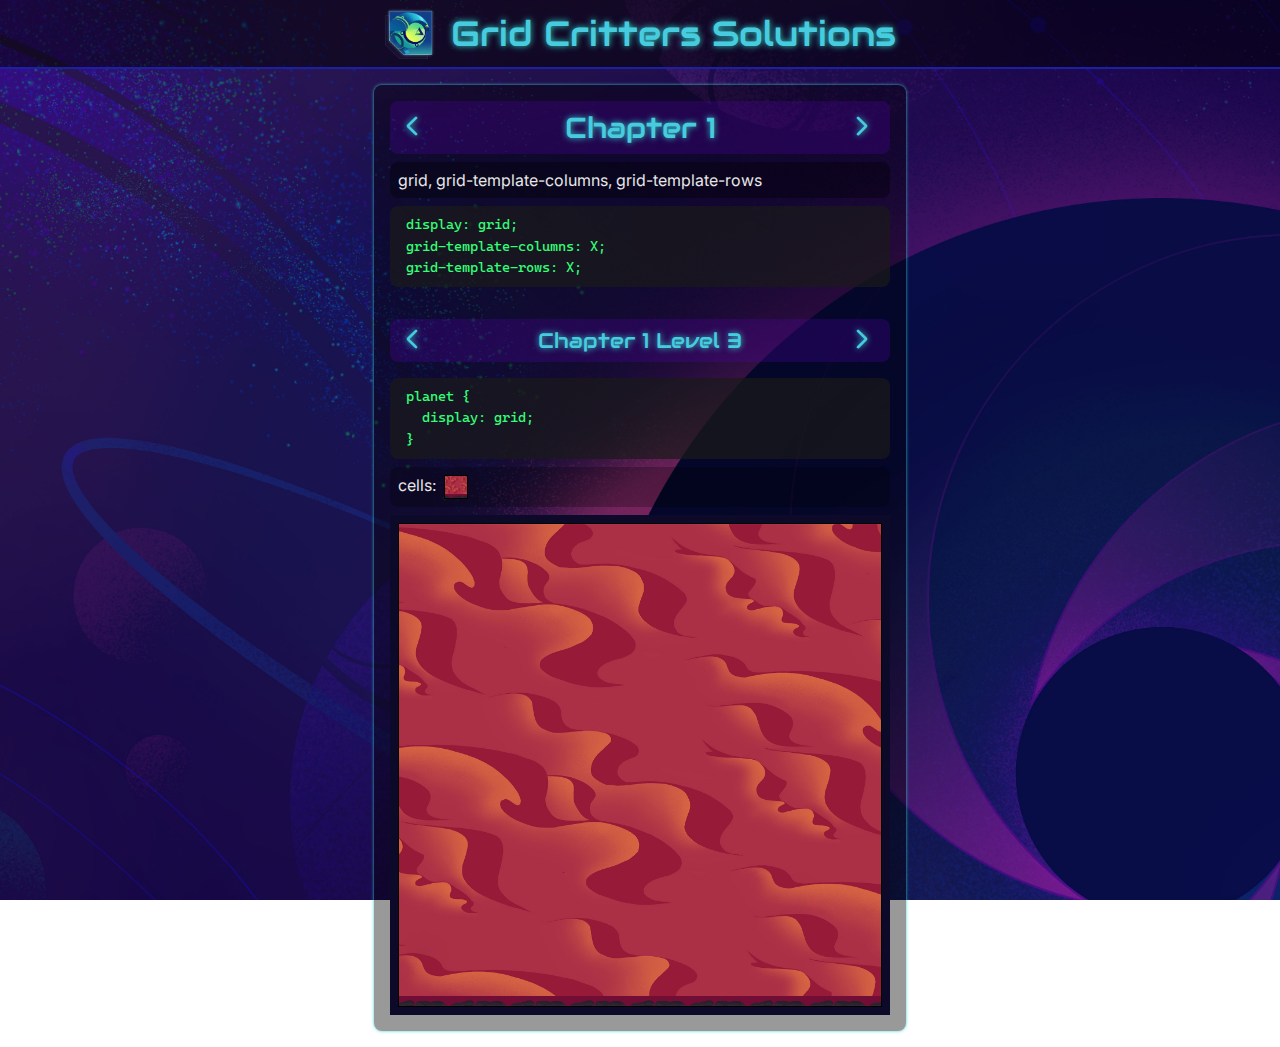
<file: index.html>
<!DOCTYPE html>
<html lang="en">
  <head>
    <meta charset="UTF-8" />
    <meta name="viewport" content="width=device-width, initial-scale=1.0" />
    <link rel="shortcut icon" href="favicon.ico" type="image/x-icon" />
    <link rel="stylesheet" href="style.css" />
    <script src="script.js" type="module" defer></script>
    <title>Grid Critters Solutions</title>
  </head>
  <body>
    <header>
      <img src="./images/chat-ai.png" alt="AI Robot Face" id="header-image" />
      <h1 id="header-heading">Grid Critters Solutions</h1>
    </header>
    <main>
      <div id="container">
        <div id="chapter-container">
          <div id="chapter-bar">
            <button id="chapter-button-previous">
              <span class="material-symbols-rounded">arrow_back_ios</span>
            </button>
            <h2 id="chapter-heading"></h2>
            <button id="chapter-button-next">
              <span class="material-symbols-rounded">arrow_forward_ios</span>
            </button>
          </div>
          <p id="chapter-concepts"></p>
          <pre><code id="chapter-concepts-code"></code></pre>
        </div>
        <div id="level-container">
          <div id="level-bar">
            <button id="level-button-previous">
              <span class="material-symbols-rounded">arrow_back_ios</span>
            </button>
            <h3 id="level-heading"></h3>
            <button id="level-button-next">
              <span class="material-symbols-rounded">arrow_forward_ios</span>
            </button>
          </div>
          <p id="level-notes"></p>
          <pre><code id="level-code"></code></pre>
          <div id="level-cells-container">
            <p>cells:</p>
            <div id="level-cells"></div>
          </div>
          <div id="level-planet"></div>
        </div>
      </div>
    </main>
  </body>
</html>
</file>
<file: style.css>
@import url("https://fonts.googleapis.com/css2?family=Material+Symbols+Rounded:opsz,wght,FILL,GRAD@20..48,100..700,0..1,-50..200");

@import url("https://fonts.googleapis.com/css2?family=Inter:wght@100;200;300;400;500;600;700;800;900&display=swap");

@font-face {
  font-family: "Audiowide";
  src: url("./fonts/Audiowide.woff2");
}

@font-face {
  font-family: "Cascadia Code";
  src: url("./fonts/CascadiaCode.woff2");
}

* {
  box-sizing: border-box;
  margin: 0;
  padding: 0;
  -webkit-font-smoothing: antialiased;
  -moz-osx-font-smoothing: grayscale;
  text-rendering: optimizeLegibility;
  font-family: "Inter", sans-serif;
  color: hsl(0, 0%, 90%);
}

body {
  min-width: 320px;
  min-height: 100vh;
  background-image: url("images/space-backdrop.jpg");
  background-size: cover;
  background-position: center;
  background-attachment: fixed;
  user-select: none;
}

header {
  display: flex;
  justify-content: center;
  align-items: center;
  gap: 1rem;
  padding: 0.5rem;
  background-color: hsla(0, 0%, 0%, 0.5);
  border-bottom: 2px solid #1d20a3;
}

#header-image {
  display: block;
  width: 50px;
}

#header-heading {
  text-align: center;
  font-size: 2.2rem;
  font-weight: 500;
  color: #47ccdf;
  text-shadow: 0 0 0.4rem #30d4cc;
  font-family: "Audiowide", sans-serif;
}

main {
  display: grid;
  grid-template-columns: min-content;
  justify-content: center;
  padding: 1rem;
}

button {
  cursor: pointer;
  background-color: transparent;
  border: none;
  cursor: pointer;
  transition: ease 0.5s;
}

button span {
  color: #47ccdf;
  text-shadow: 0 0 0.4rem #30d4cc;
}

button span:hover {
  color: hsl(313, 51%, 53%);
  text-shadow: 0 0 0.4rem hsl(313, 51%, 33%);
  transition: ease-in 0.2s;
}

#container {
  display: grid;
  grid-template-rows: min-content min-content;
  row-gap: 2rem;
  padding: 1rem;
  border-radius: 0.5rem;
  background-color: hsla(0, 0%, 0%, 0.4);
  box-shadow: 0 0 0.2rem #30d4cc;
}

#chapter-container {
  display: grid;
  row-gap: 0.5rem;
}

#chapter-bar,
#level-bar {
  display: grid;
  grid-template-columns: auto 1fr auto;
  padding: 0.5rem 1rem;
  border-radius: 0.5rem;
  background-color: hsla(270, 100%, 35%, 0.25);
}

#chapter-bar h2,
#level-bar h3 {
  text-align: center;
}

#chapter-heading {
  font-size: 1.8rem;
  font-weight: 500;
  font-family: "Audiowide", sans-serif;
  color: #47ccdf;
  text-shadow: 0 0 0.4rem #30d4cc;
}

#chapter-concepts {
  padding: 0.5rem;
  border-radius: 0.5rem;
  background-color: hsla(0, 0%, 0%, 0.35);
}

#chapter-concepts-code,
#level-code {
  display: block;
  padding: 0.5rem 1rem;
  background-color: hsla(0, 0%, 10%, 0.7);
  border-radius: 0.5rem;
  color: hsl(140, 100%, 60%);
  font-family: "Cascadia Code", monospace;
  line-height: 1.5;
  font-size: 0.9rem;
  user-select: text;
}

#level-container {
  display: grid;
  row-gap: 0.5rem;
}

#level-heading {
  font-size: 1.3rem;
  font-weight: 500;
  font-family: "Audiowide", sans-serif;
  color: #47ccdf;
  text-shadow: 0 0 0.4rem #30d4cc;
}

#level-cells-container {
  display: flex;
  gap: 0.5rem;
  padding: 0.5rem;
  border-radius: 0.5rem;
  background-color: hsla(0, 0%, 0%, 0.25);
}

#level-cells {
  display: flex;
  flex-wrap: wrap;
  gap: 0.5rem;
}

.cell-small {
  width: 1.5rem;
  height: 1.5rem;
  border: 1px solid black;
  background-position: center bottom, center top;
  background-repeat: repeat-x, no-repeat;
  background-size: auto 0.25rem, cover;
}

.dunes-small {
  background-image: url("images/dunes-border.jpg"), url("images/dunes.jpg");
}

.rocky-small {
  background-image: url("images/rocky-border.jpg"), url("images/rocky.jpg");
}

.grass-small {
  background-image: url("images/grass-border.jpg"), url("images/grass.jpg");
}

.water-small {
  background-image: url("images/water-border.jpg"), url("images/water.jpg");
}

#level-planet {
  width: 500px;
  height: 500px;
  background-color: hsl(246, 61%, 20%);
  border: 0.5rem solid hsl(246, 61%, 10%);
}

.cell {
  min-width: 1.5rem;
  min-height: 1.5rem;
  border: 1px solid black;
  background-position: center bottom, center top;
  background-repeat: repeat-x, no-repeat;
  background-size: auto 10px, cover;
  font-size: 2rem;
  font-family: sans-serif;
  overflow-wrap: break-word;
}

.dunes {
  background-image: url("images/dunes-border.jpg"), url("images/dunes.jpg");
  color: white;
}

.rocky {
  background-image: url("images/rocky-border.jpg"), url("images/rocky.jpg");
  color: black;
}

.grass {
  background-image: url("images/grass-border.jpg"), url("images/grass.jpg");
  color: white;
}

.water {
  background-image: url("images/water-border.jpg"), url("images/water.jpg");
  color: black;
}
</file>
